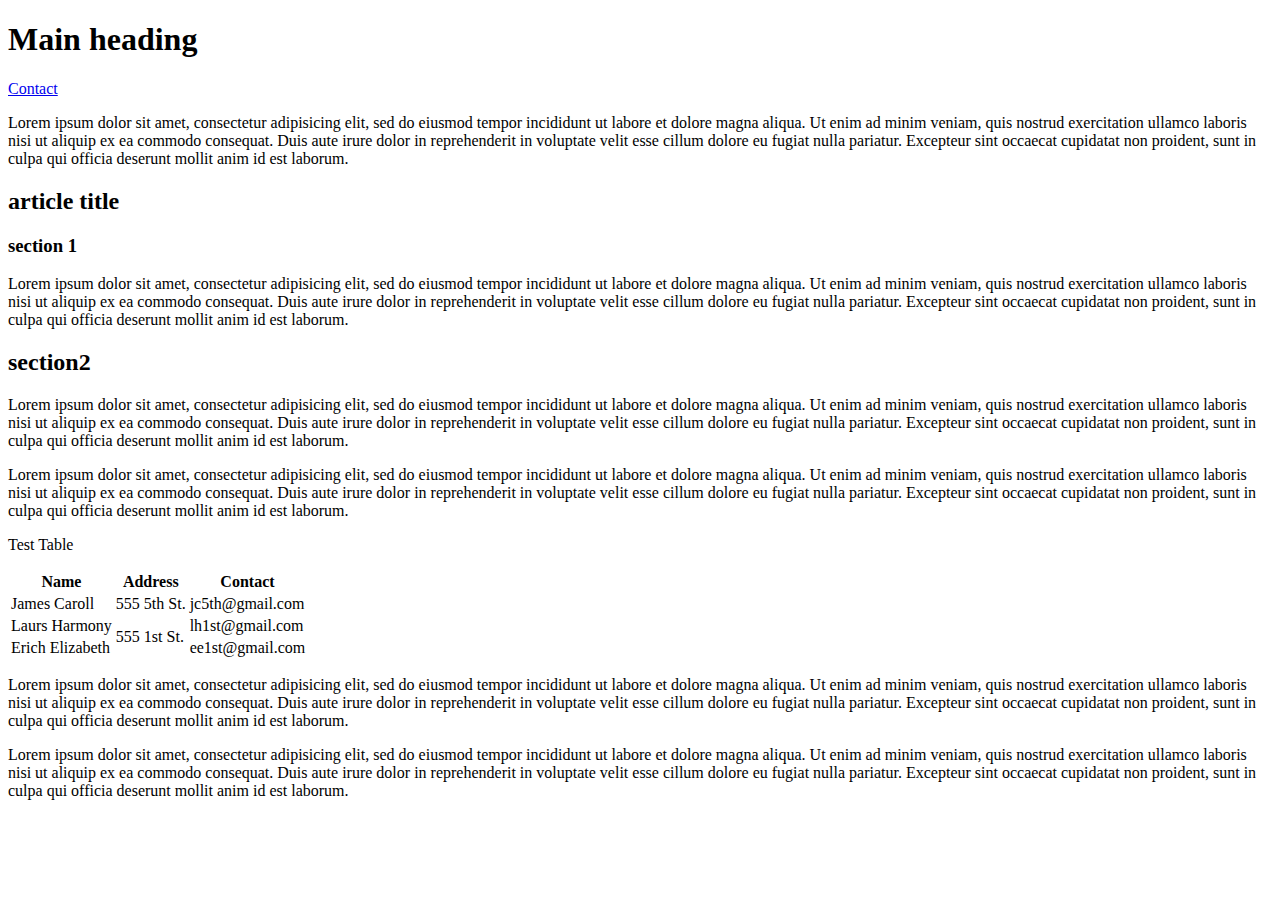
<file: html/gps/index.html>
<!DOCTYPE html>
<html>
<head>
	<meta charset="UTF-8">
	<title>Welcome!</title>
</head>
<body>
<header>
	<h1>Main heading</h1>
<nav><a href="contact.html">Contact</a></nav>
<p>Lorem ipsum dolor sit amet, consectetur adipisicing elit, sed do eiusmod
tempor incididunt ut labore et dolore magna aliqua. Ut enim ad minim veniam,
quis nostrud exercitation ullamco laboris nisi ut aliquip ex ea commodo
consequat. Duis aute irure dolor in reprehenderit in voluptate velit esse
cillum dolore eu fugiat nulla pariatur. Excepteur sint occaecat cupidatat non
proident, sunt in culpa qui officia deserunt mollit anim id est laborum.</p>
</header>
<main>
<article>
<h2>article title</h2>
	<section>
		<h3>section 1</h3>
	<p>Lorem ipsum dolor sit amet, consectetur adipisicing elit, sed do eiusmod
	tempor incididunt ut labore et dolore magna aliqua. Ut enim ad minim veniam,
	quis nostrud exercitation ullamco laboris nisi ut aliquip ex ea commodo
	consequat. Duis aute irure dolor in reprehenderit in voluptate velit esse
	cillum dolore eu fugiat nulla pariatur. Excepteur sint occaecat cupidatat non
	proident, sunt in culpa qui officia deserunt mollit anim id est laborum.</p>
	</section>
	<section>
		<h2>section2</h2>
	<p>Lorem ipsum dolor sit amet, consectetur adipisicing elit, sed do eiusmod
	tempor incididunt ut labore et dolore magna aliqua. Ut enim ad minim veniam,
	quis nostrud exercitation ullamco laboris nisi ut aliquip ex ea commodo
	consequat. Duis aute irure dolor in reprehenderit in voluptate velit esse
	cillum dolore eu fugiat nulla pariatur. Excepteur sint occaecat cupidatat non
	proident, sunt in culpa qui officia deserunt mollit anim id est laborum.</p>
	</section>
</article>
<p>Lorem ipsum dolor sit amet, consectetur adipisicing elit, sed do eiusmod
tempor incididunt ut labore et dolore magna aliqua. Ut enim ad minim veniam,
quis nostrud exercitation ullamco laboris nisi ut aliquip ex ea commodo
consequat. Duis aute irure dolor in reprehenderit in voluptate velit esse
cillum dolore eu fugiat nulla pariatur. Excepteur sint occaecat cupidatat non
proident, sunt in culpa qui officia deserunt mollit anim id est laborum.</p>
<p>Test Table</p>
<table>
	<tr>
		<th>Name</th>
		<th>Address</th>
		<th>Contact</th>
	</tr>

	<tr>
		<td>James Caroll</td>
		<td>555 5th St.</td>
		<td>jc5th@gmail.com</td>
	</tr>

	<tr>
		<td>Laurs Harmony</td>
		<td rowspan="2">555 1st St.</td>
		<td>lh1st@gmail.com</td>
	</tr>

	<tr>
		<td>Erich Elizabeth</td>
		<td>ee1st@gmail.com</td>
	</tr>

	
</table>


</main>
<aside>
	<p>Lorem ipsum dolor sit amet, consectetur adipisicing elit, sed do eiusmod
	tempor incididunt ut labore et dolore magna aliqua. Ut enim ad minim veniam,
	quis nostrud exercitation ullamco laboris nisi ut aliquip ex ea commodo
	consequat. Duis aute irure dolor in reprehenderit in voluptate velit esse
	cillum dolore eu fugiat nulla pariatur. Excepteur sint occaecat cupidatat non
	proident, sunt in culpa qui officia deserunt mollit anim id est laborum.</p>
</aside>
<footer>
Lorem ipsum dolor sit amet, consectetur adipisicing elit, sed do eiusmod
tempor incididunt ut labore et dolore magna aliqua. Ut enim ad minim veniam,
quis nostrud exercitation ullamco laboris nisi ut aliquip ex ea commodo
consequat. Duis aute irure dolor in reprehenderit in voluptate velit esse
cillum dolore eu fugiat nulla pariatur. Excepteur sint occaecat cupidatat non
proident, sunt in culpa qui officia deserunt mollit anim id est laborum.
</footer>
</body>
</html>
<!--What is the purpose of HTML5 semantic tags? Which ones do you see as most useful?
HTML5 semantic tags help better lay out the page by breaking it up into different sections.  I think the most useful tags are <section> and <main>.

What is the order the browser uses to display elements on a page?
The order is determined by the z-index.  The elements greater z-index will be displayed infront of the element will the lower z-index.

What did you learn about Sublime in this challenge? Do you think you'll create more handy snippets at a later date?
I learned that you can create snippets as shortcuts to insert code into a document.  I will likely be creating snippets for code that I will use often.

What concept in this challenge was most difficult for you? How can you improve your understanding of this concept?
Semantic elements was the most difficult for me because I initially had trouble imagining where each of the elements go.  To improve my understanding I should research more on structural element use and practice using them as much as possible.-->
</file>
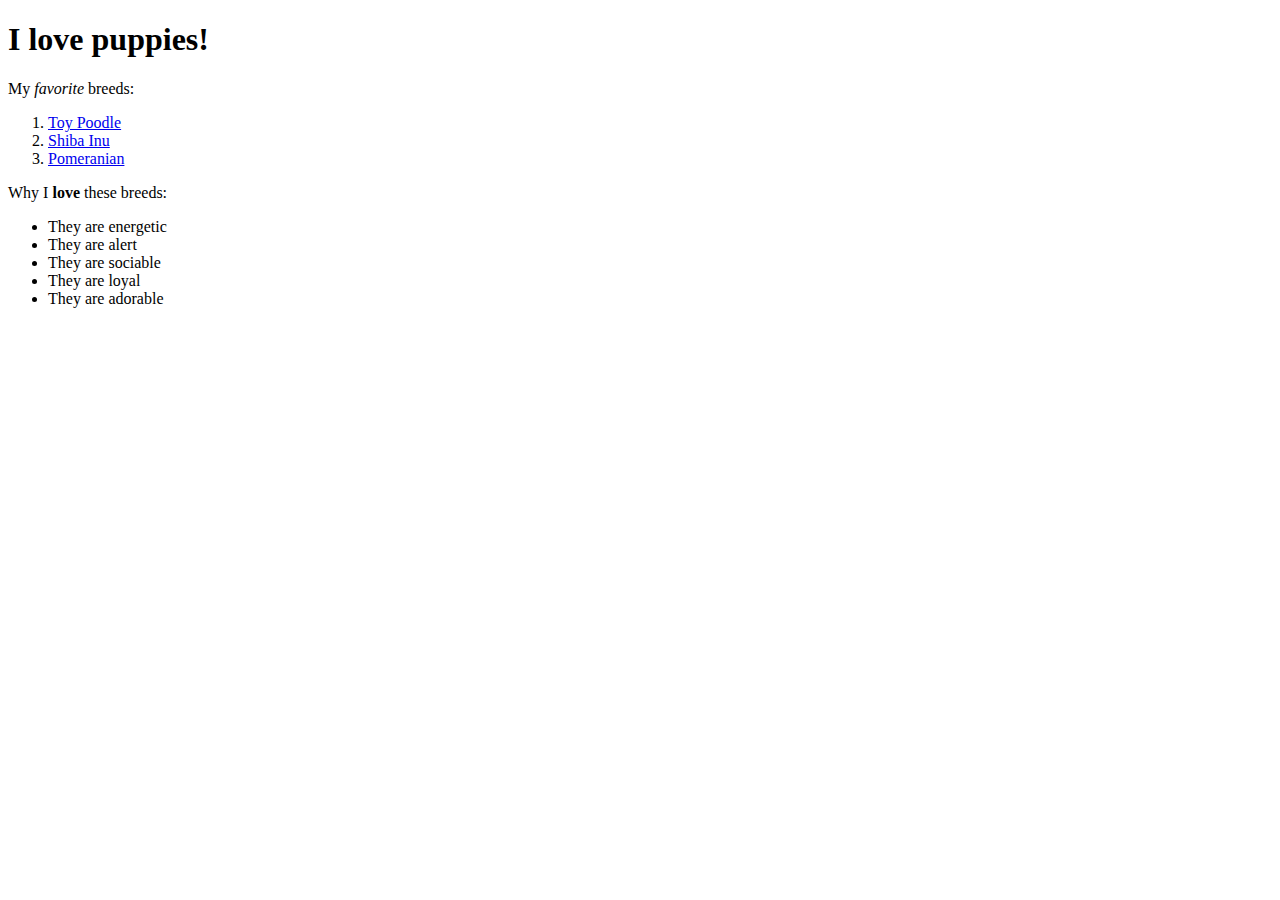
<file: html/web_basics/index.html>
<!DOCTYPE html>
<html>
<head>
	<title>Puppies</title>
</head>
<body>
	<h1>I love puppies!</h1>
	<p>My <em>favorite</em> breeds:</p>
	<ol>
		<li><a href="https://s-media-cache-ak0.pinimg.com/736x/34/72/84/347284b520a78240889a1e0b6a2b1ccf.jpg">Toy Poodle</a></li>
		<li><a href="http://4.bp.blogspot.com/-OTEH2LtfbLs/URhMmRDyurI/AAAAAAAAA5M/L8LTHxDVybc/s1600/Screen+Shot+2013-02-10+at+2.20.35+PM.png">Shiba Inu</a></li>
		<li><a href="http://data.whicdn.com/images/9995197/large.jpg">Pomeranian</a></li>
	</ol>
	<p>Why I <strong>love</strong> these breeds:</p>
	<ul>
		<li>They are energetic</li>
		<li>They are alert</li>
		<li>They are sociable</li>
		<li>They are loyal</li>
		<li>They are adorable</li>
	</ul>
</body>
</html>
</file>
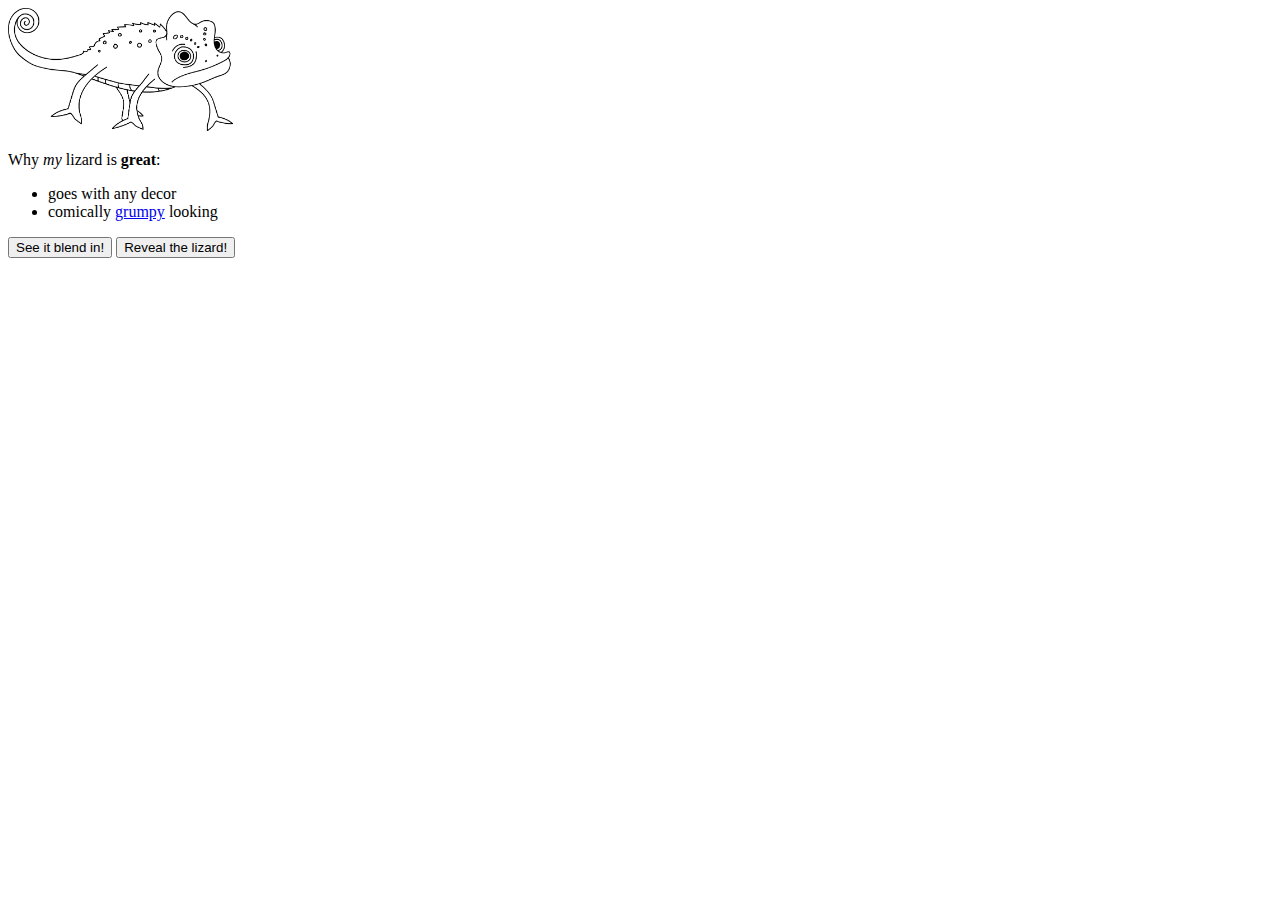
<file: web_dev/chameleon/index.html>
<!DOCTYPE html>
<html>
<head>
  <title>About My Pet</title>
  <link rel="stylesheet" href="style.css">
</head>
<body>
  <div id="about-my-pet">
    <img id="lizard-photo" src="chameleon.png">
    <p>Why <em>my</em> lizard is <strong>great</strong>:</p>
    <ul>
      <li>goes with any decor</li>
      <li>comically <a href="http://grumpy.com">grumpy</a> looking</li>
    </ul>
    <button>See it blend in!</button>
    <button>Reveal the lizard!</button>
  </div>
  <script src="script.js"></script>
</body>
</html>
</file>
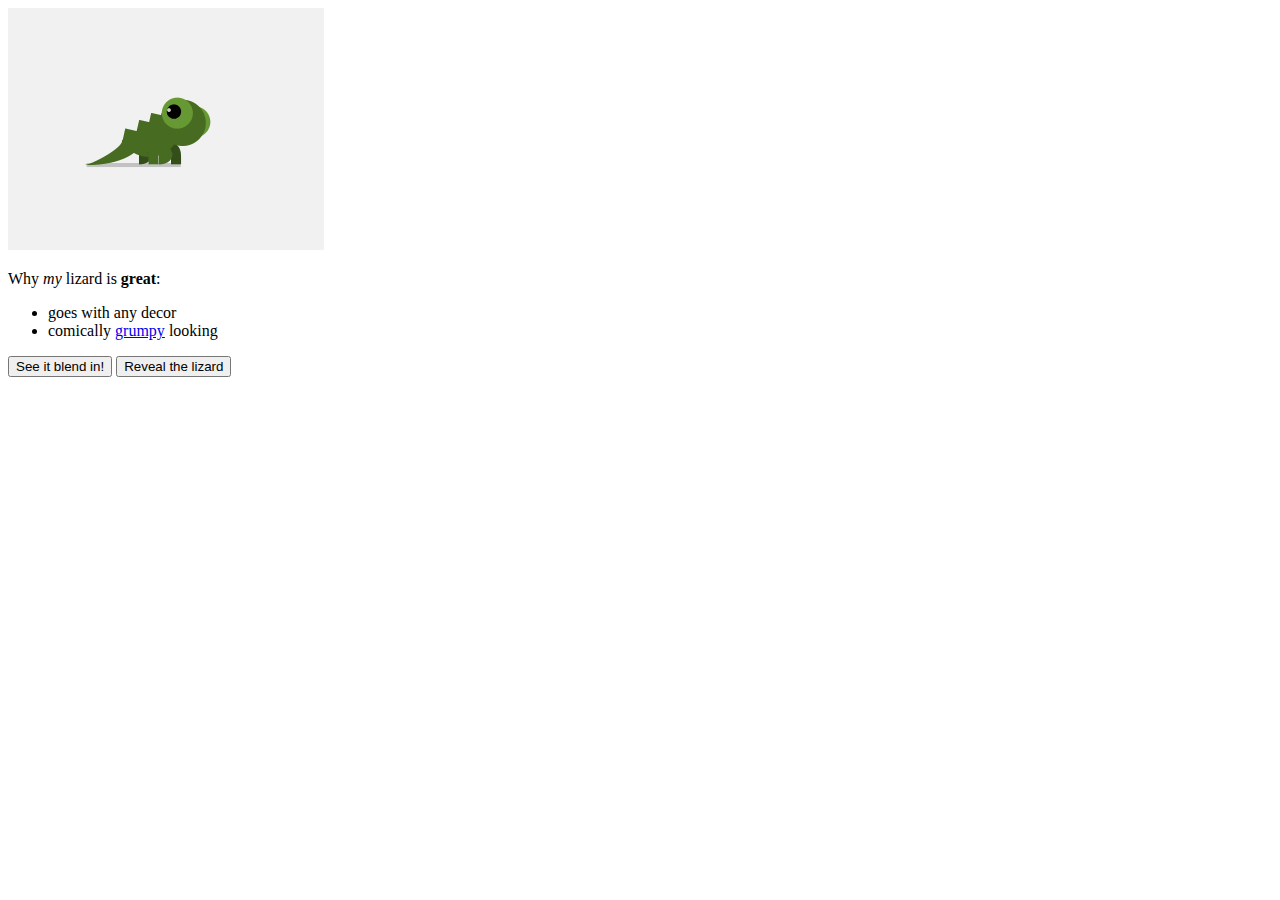
<file: web_dev/client_side_js/index.html>
<!DOCTYPE html>
<html>
<title>About My Pet</title>
<body>
  <div id="about-my-pet">
    <img id="lizard-photo" src="lizard-animation.gif">
    <p>Why <em>my</em> lizard is <strong>great</strong>:</p>
    <ul>
      <li>goes with any decor</li>
      <li>comically <a href="http://grumpy.com">grumpy</a> looking</li>
    </ul>
    <button id="hideBtn">See it blend in!</button>
    <button id="showBtn">Reveal the lizard</button>
  </div>
  <script src="script.js"></script>
</body>
</html>
</file>
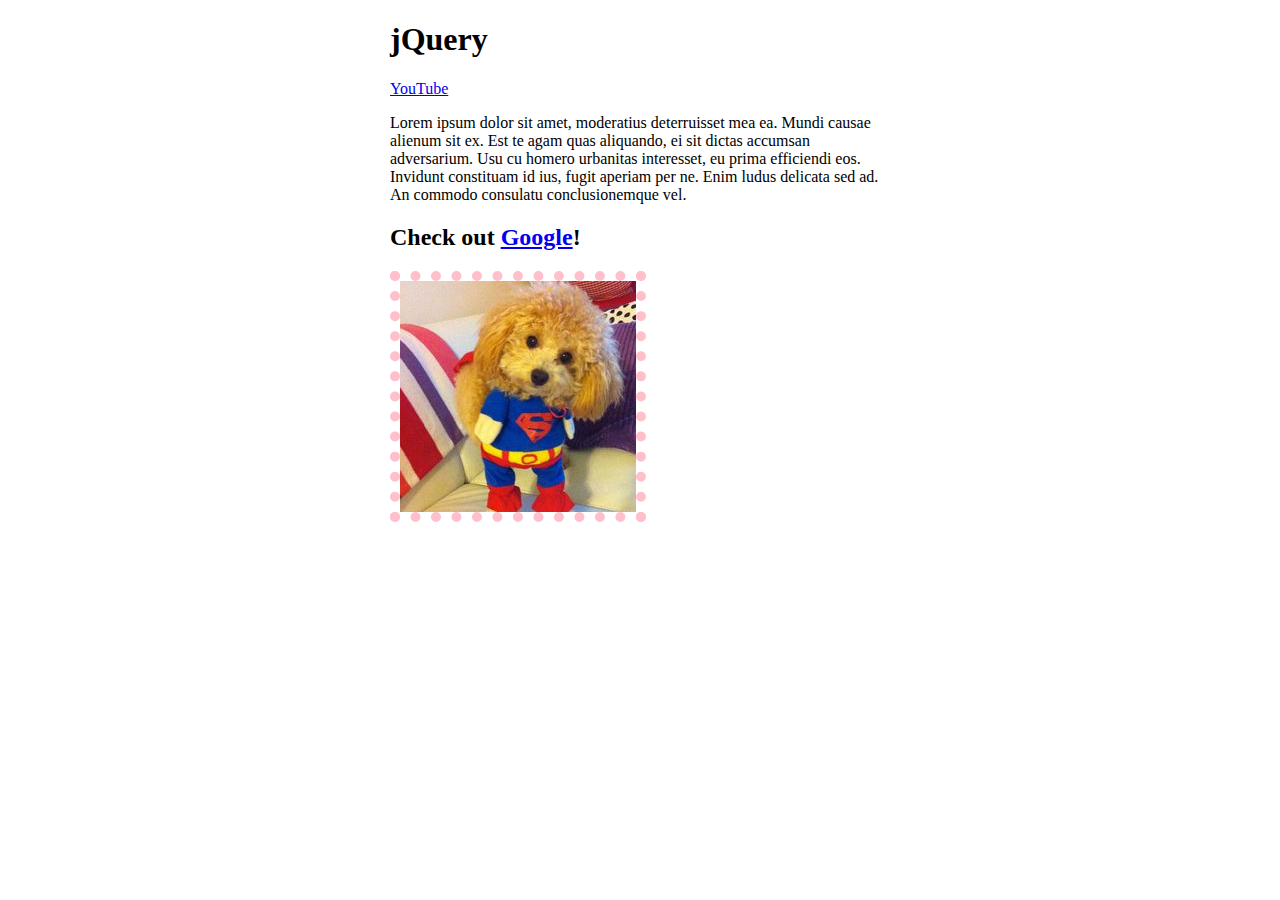
<file: web_dev/jquery/index.html>
<!DOCTYPE html>
<html>
<head>
    <meta charset="UTF-8">
    <title>jQuery Test</title>
    <link rel="stylesheet" type="text/css" href="styles.css">

</head>
<body>
<div id="wrap">
    <h1>jQuery</h1>
    <a href="http://www.youtube.com">YouTube</a>
    <p>Lorem ipsum dolor sit amet, moderatius deterruisset mea ea. Mundi causae alienum sit ex. Est te agam quas aliquando, ei sit dictas accumsan adversarium. Usu cu homero urbanitas interesset, eu prima efficiendi eos. Invidunt constituam id ius, fugit aperiam per ne. Enim ludus delicata sed ad. An commodo consulatu conclusionemque vel.</p>
    <h2>Check out <a href="http://www.google.com/">Google</a>!</h2>
    <img id="toy-poodle" src="toy-poodle.jpg" alt="Toy poodle!" />
    <script src="https://ajax.googleapis.com/ajax/libs/jquery/1.12.2/jquery.min.js"></script>
    <script type="text/javascript" src="script.js"></script>
</div>
</body>
</html>
</file>
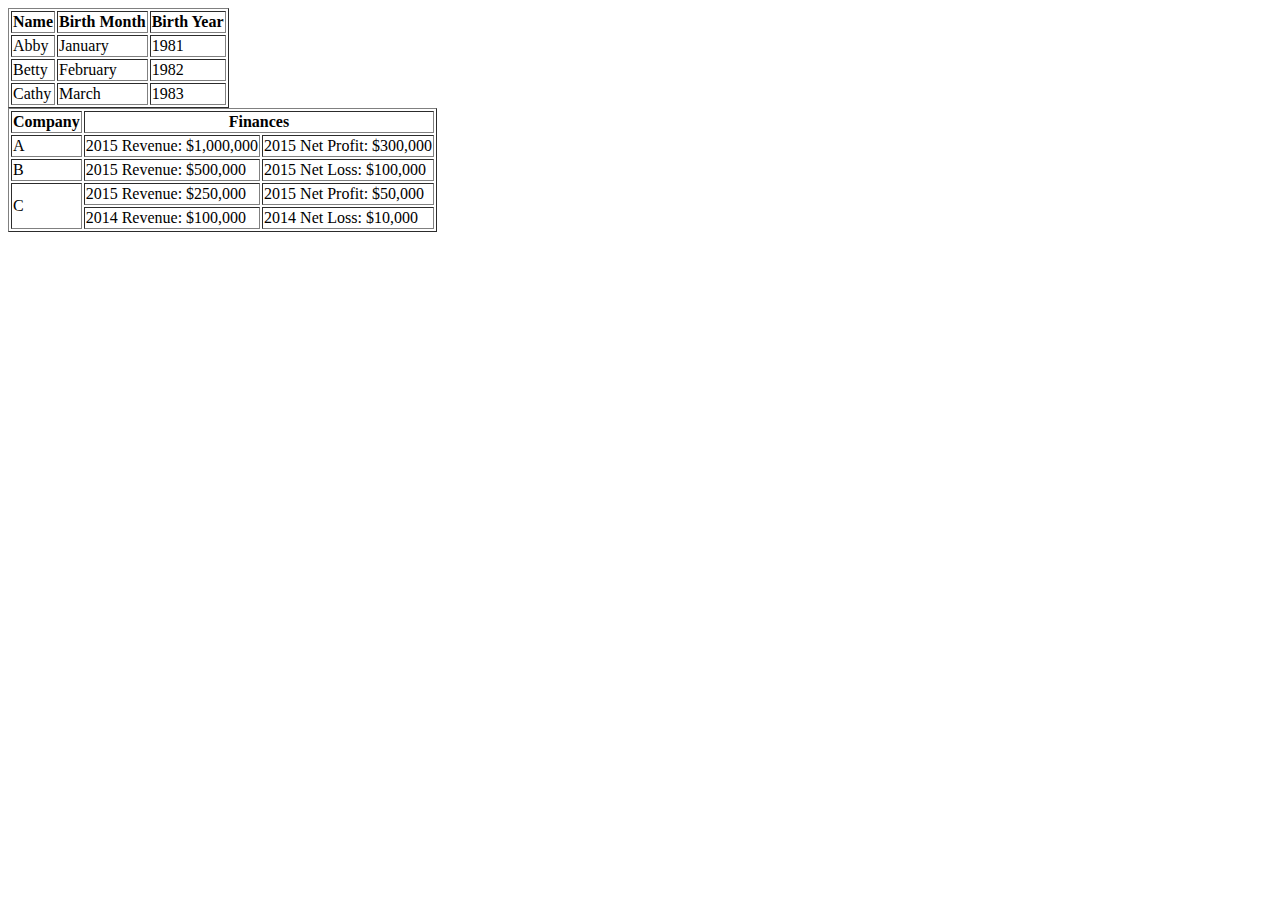
<file: html/table-practice.html>
<!DOCTYPE html>
<html>
<head>
	<title>Tables</title>
</head>
<body>
	<table border = 1>
		<tr>
			<th>Name</th>
			<th>Birth Month</th>
			<th>Birth Year</th>
		</tr>
		<tr>
			<td>Abby</td>
			<td>January</td>
			<td>1981</td>
		</tr>
		<tr>
			<td>Betty</td>
			<td>February</td>
			<td>1982</td>
		</tr>
		<tr>
			<td>Cathy</td>
			<td>March</td>
			<td>1983</td>
		</tr>
	</table>
	<table border = 1>
		<tr>
			<th>Company</th>
			<th colspan="2">Finances</th>
		</tr>
		<tr>
			<td>A</td>
			<td>2015 Revenue: $1,000,000</td>
			<td>2015 Net Profit: $300,000</td>
		</tr>
		<tr>
			<td>B</td>
			<td>2015 Revenue: $500,000</td>
			<td>2015 Net Loss: $100,000</td>
		</tr>
		<tr>
			<td rowspan="2">C</td>
			<td>2015 Revenue: $250,000</td>
			<td>2015 Net Profit: $50,000</td>
		</tr>
		<tr>
			<td>2014 Revenue: $100,000</td>
			<td>2014 Net Loss: $10,000</td>
		</tr>
	</table>
</body>
</html>
</file>
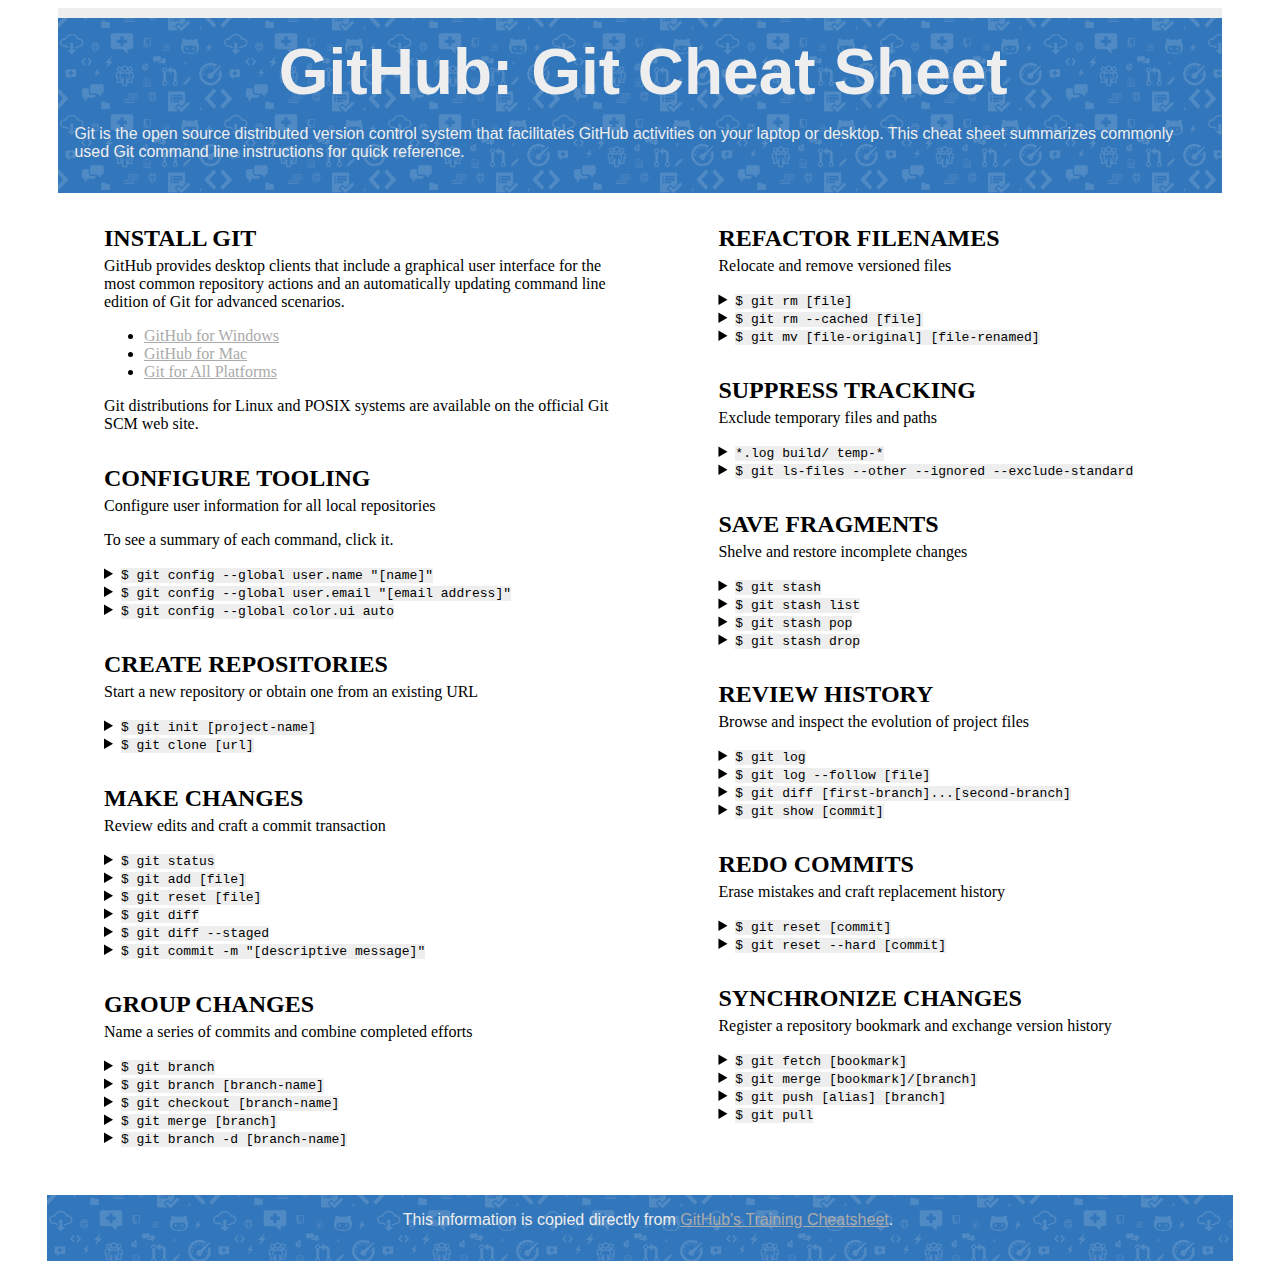
<file: css/gps/gps2-1.html>
<!--
Write your names here:
1. Carrie Liang
2. Nick Gorajski
We spent [2] hours on this challenge.
-->

<!-- This challenge uses HTML5 syntax that may not be available in all browsers (It works in Chrome and Safari, from my testing. (<details> and<summary>). <details> and <summary> are tags that we can toggle open or closed.  We can put any type of content we want.  <details> wraps all content we want to show/hide. <summary> contains the summary and title of each section.-->

<!DOCTYPE html>
<html lang="en">
  <head>
    <meta charset="UTF-8">
    <link rel="stylesheet" href="gps2-1.css">  <!-- Insert a link to the stylesheet here -->
    <title>Git Cheat Sheet</title>
  </head>

  <body>
    <header>
      <h1>GitHub: Git Cheat Sheet</h1>
      <p>Git is the open source distributed version control system that
        facilitates GitHub activities on your laptop or desktop.
        This cheat sheet summarizes commonly used Git command line
        instructions for quick reference.</p>
    </header>

    <section class="column-1">
      <article>
        <h2>INSTALL GIT</h2>
        <p>GitHub provides desktop clients that include a graphical user
        interface for the most common repository actions and an automatically
        updating command line edition of Git for advanced scenarios.</p>
        <ul>
          <li><a href="https://windows.github.com">GitHub for Windows</a></li>
          <li><a href="https://mac.github.com">GitHub for Mac</a></li>
          <li><a href="http://git-scm.com">Git for All Platforms</a></li>
        </ul>

        Git distributions for Linux and POSIX systems are available on the
        official Git SCM web site.
      </article>

      <article>
        <h2>CONFIGURE TOOLING</h2>
        <p>Configure user information for all local repositories</p>
        <p> To see a summary of each command, click it.</p>

        <details>
          <summary><code>$ git config --global user.name "[name]"</code></summary>
          <p>Sets the name you want attached to your commit transactions</p>
        </details>

        <details>
          <summary><code>$ git config --global user.email "[email address]"</code></summary>
          <p>Sets the email you want atached to your commit transactions</p>
        </details>

        <details>
          <summary><code>$ git config --global color.ui auto</code></summary>
          <p>Enables helpful colorization of command line output</p>
        </details>
      </article>

      <article>
        <h2>CREATE REPOSITORIES</h2>
        <p>Start a new repository or obtain one from an existing URL</p>

        <details>
          <summary><code>$ git init [project-name]</code></summary>
          <p>Creates a new local repository with the specified name</p>
        </details>

        <details>
          <summary><code>$ git clone [url]</code></summary>
          <p>Downloads a project and its entire version history</p>
        </details>
      </article>

      <article>
        <h2>MAKE CHANGES</h2>
        <p>Review edits and craft a commit transaction</p>

        <details>
          <summary><code>$ git status</code></summary>
          <p>Lists all new or modified files to be committed</p>
        </details>

        <details>
          <summary><code>$ git add [file]</code></summary>
          <p>Snapshots the file in preparation for versioning</p>
        </details>

        <details>
          <summary><code>$ git reset [file]</code></summary>
          <p>Unstages the file, but preserve its contents</p>
        </details>

        <details>
          <summary><code>$ git diff</code></summary>
          <p>Shows file differences not yet staged</p>
        </details>

        <details>
          <summary><code>$ git diff --staged</code></summary>
          <p>Shows file differences between staging and the last file version</p>
        </details>

        <details>
          <summary><code>$ git commit -m "[descriptive message]"</code></summary>
          <p>Records file snapshots permanently in version history</p>
        </details>
      </article>

      <article>
        <h2>GROUP CHANGES</h2>
        <p>Name a series of commits and combine completed efforts</p>

        <details>
          <summary><code>$ git branch</code></summary>
          <p>Lists all local branches in the current repository</p>
        </details>

        <details>
          <summary><code>$ git branch [branch-name]</code></summary>
          <p>Creates a new branch</p>
        </details>

        <details>
          <summary><code>$ git checkout [branch-name]</code></summary>
          <p>Switches to the specified branch and updates the working directory</p>
        </details>

        <details>
          <summary><code>$ git merge [branch]</code></summary>
          <p>Combines the specified branch’s history into the current branch</p>
        </details>

        <details>
          <summary><code>$ git branch -d [branch-name]</code></summary>
          <p>Deletes the specified branch</p>
        </details>
      </article>
    </section>

    <section class="column-2">
      <article>
        <h2>REFACTOR FILENAMES</h2>
        <p>Relocate and remove versioned files</p>

        <details>
          <summary><code>$ git rm [file]</code></summary>
          <p>Deletes the file from the working directory and stages the deletion</p>
        </details>

        <details>
          <summary><code>$ git rm --cached [file]</code></summary>
          <p>Removes the file from version control but preserves the file locally</p>
        </details>

        <details>
          <summary><code>$ git mv [file-original] [file-renamed]</code></summary>
          <p>Changes the file name and prepares it for commit</p>
        </details>
      </article>

      <article>
        <h2>SUPPRESS TRACKING</h2>
        <p>Exclude temporary files and paths</p>

        <details>
          <summary><code>*.log
                    build/
                    temp-*
          </code></summary>
          <p>A text file named .gitignore suppresses accidental versioning of files and paths matching the specified paterns</p>
        </details>

        <details>
          <summary><code>$ git ls-files --other --ignored --exclude-standard</code></summary>
          <p>Lists all ignored files in this project</p>
        </details>
      </article>

      <article>
        <h2>SAVE FRAGMENTS</h2>
        <p>Shelve and restore incomplete changes</p>

        <details>
          <summary><code>$ git stash</code></summary>
          <p>Temporarily stores all modified tracked files</p>
        </details>

        <details>
          <summary><code>$ git stash list</code></summary><p>Lists all stashed changesets</p>
        </details>

        <details>
          <summary><code>$ git stash pop</code></summary>
          <p>Restores the most recently stashed files</p>
        </details>

        <details>
          <summary><code>$ git stash drop</code></summary>
          <p>Discards the most recently stashed changeset</p>
        </details>

      </article>

      <article>
        <h2>REVIEW HISTORY</h2>
        <p>Browse and inspect the evolution of project files</p>

        <details>
          <summary><code>$ git log</code></summary>
          <p>Lists version history for the current branch</p>
        </details>

        <details>
          <summary><code>$ git log --follow [file]</code></summary>
          <p>Lists version history for a file, including renames</p>
        </details>

        <details>
          <summary><code>$ git diff [first-branch]...[second-branch]</code></summary>
          <p>Shows content differences between two branches</p>
        </details>

        <details>
          <summary><code>$ git show [commit]</code></summary>
          <p>Outputs metadata and content changes of the specified commit</p>
        </details>
      </article>

      <article>
        <h2>REDO COMMITS</h2>
        <p>Erase mistakes and craft replacement history</p>

        <details>
          <summary><code>$ git reset [commit]</code></summary>
          <p>Undoes all commits after [commit], preserving changes locally</p>
        </details>

        <details>
          <summary><code>$ git reset --hard [commit]</code></summary>
          <p>Discards all history and changes back to the specified commit</p>
        </details>
      </article>

      <article>
        <h2>SYNCHRONIZE CHANGES</h2>
        <p>Register a repository bookmark and exchange version history</p>

        <details>
          <summary><code>$ git fetch [bookmark]</code></summary>
          <p>Downloads all history from the repository bookmark</p>
        </details>

        <details>
          <summary><code>$ git merge [bookmark]/[branch]</code></summary>
          <p>Combines bookmark’s branch into current local branch</p>
        </details>

        <details>
          <summary><code>$ git push [alias] [branch]</code></summary>
          <p>Uploads all local branch commits to GitHub</p>
        </details>

        <details>
          <summary><code>$ git pull</code></summary>
          <p>Downloads bookmark history and incorporates changes</p>
        </details>
      </article>
    </section>

    <footer>
      This information is copied directly from <a href="https://training.github.com/kit/downloads/github-git-cheat-sheet.pdf">GitHub's Training Cheatsheet</a>.
    </footer>
  <!-- Add your reflection here as a comment.
  After doing this GPS I got a lot more practice with positioning.  Last week I was still unsure what many positioning elements did.  With this assignment my pair and I changed lines of CSS one by one to see the effect.-->
  </body>
</html>
</file>
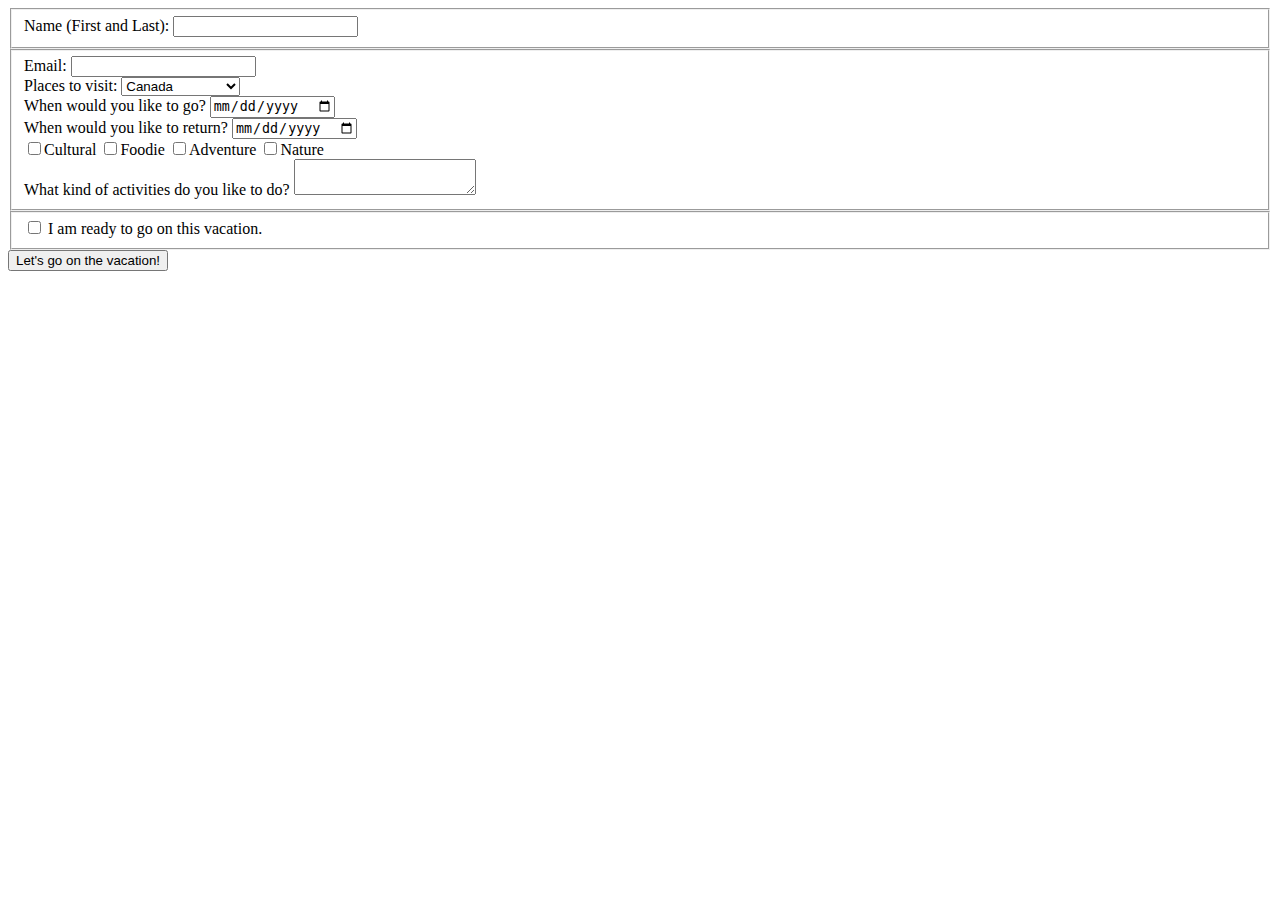
<file: html/forms/practice-form.html>
<!DOCTYPE html>
<html>
<head>
  <title>Dream Vacation</title>
</head>
<body>

<form name=adventure method="post" action="success.html">

<fieldset>
<div>
  <label>Name (First and Last):</label>
  <input type="text" name="fullname">
</div>
</fieldset>

<fieldset>
<div>
  <label>Email:</label>
  <input type="email" name="email">
</div>

<div>
  <label>Places to visit:</label>
  <select name="country">
    <option value="North America">Canada</option>
    <option value="Asia">Japan</option>
    <option value="UK">Northern Ireland</option>
  </select>
</div>

<div>
  <label>When would you like to go?</label>
  <input type="date" name="startdate">
</div>

<div>
  <label>When would you like to return?</label>
  <input type="date" name="returndate">
</div>

<div>
  <label><input type="checkbox" name="triptype" value="Cultural">Cultural</label>
  <label><input type="checkbox" name="triptype" value="Foodie">Foodie</label>
  <label><input type="checkbox" name="triptype" value="Adventure">Adventure</label>
  <label><input type="checkbox" name="triptype" value="nature">Nature</label>
</div>

<div>
  <label>What kind of activities do you like to do? <textarea name="activities"></textarea></label>
</div>
</fieldset>

<fieldset>
  <div>
    <input type="checkbox" name="ready" value="agree">
    I am ready to go on this vacation.
  </div>
</fieldset>

<button type="submit">Let's go on the vacation!</button>
</form>
</body>
</html>
</file>
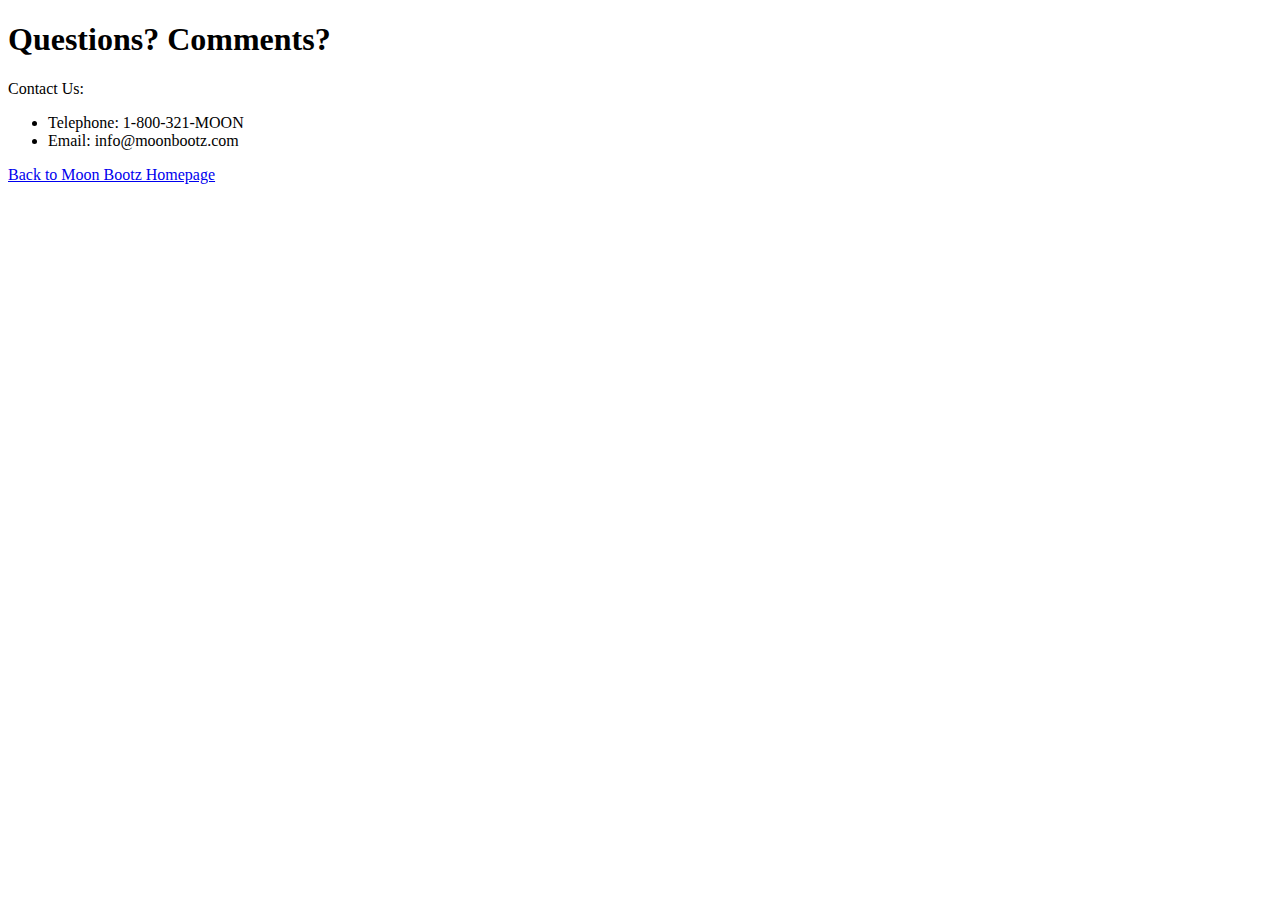
<file: html/moon_bootz/contact.html>
<!DOCTYPE html>
<html>
<head>
	<title>Moon Bootz (TM) - Contact</title>
</head>
<body>
	<h1>Questions? Comments?</h1>
	<p>Contact Us:</p>
	<ul>
		<li>Telephone: 1-800-321-MOON</li>
		<li>Email: info@moonbootz.com</li>
	</ul>
</body>
<footer>
	<a href="index.html">Back to Moon Bootz Homepage</a>
</footer>
</html>
</file>
<file: web_dev/chameleon/style.css>
#lizard-photo {
  width: 225px;
  height: auto;
}
</file>
<file: web_dev/jquery/styles.css>
#toy-poodle {
  border: 10px dotted pink;
}
</file>
<file: css/gps/gps2-1.css>
header {
  width: 90%;
  background-image: url('github_pic.png');
  font-family: helvetica;
  color: #EEEEEE;
  padding: 2em .6em 1em 1em;
  margin: auto;
  border-top: 10px solid #EEEEEE;
}

footer {
  width: 90%;
  background-image: url('github_pic.png');
  font-family: helvetica;
  color: #EEEEEE;
  clear:both;
  padding: 1em 1em 2em 2em;
  margin: auto;
  text-align: center;
  margin-top: 5px;

}

h1 {
  text-align: center;
  font-family: helvetica;
  font-size: 4em;
  margin-top: -15px;
  height: 55px;
}

.column-1 {
  width: 40%;
  display: inline-block;
  float: left;
  padding-left: 3em;
  margin-left: 3em;
  margin-bottom: 3em;
}

.column-2 {
  width: 40%;
  display: inline-block;
  float: right;
  margin-right: 3em;
  margin-bottom: 3em;
}

article {
  margin-top: 2em;
}

article > h2 {
  margin-bottom: -11px;
}

header > h1 {
  margin-bottom: 35px;
}

a {
  color: #AAAAAA;
}

a:visited {
  color: #DDDDDD;
}

a:hover {
  color: #CCCCCC;
}

code {
  background-color: #EEEEEE;
}

@media screen and (max-width: 860px) {
    h1 {
        font-size: 3em;
    }
}
</file>
